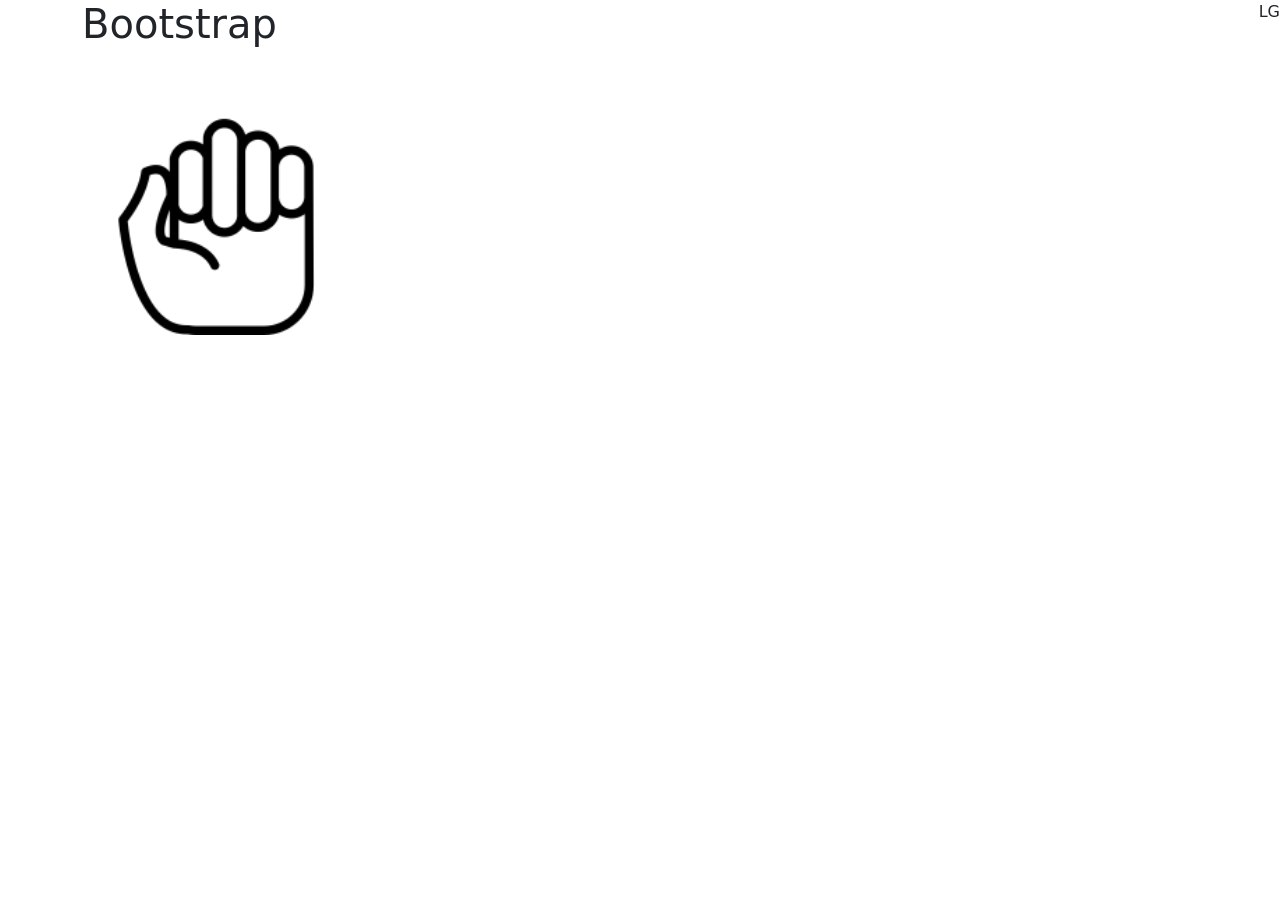
<file: Bootstrap-CSS/index.html>
<!DOCTYPE html>
<html lang="en">
<head>
    <meta charset="UTF-8">
    <meta name="viewport" content="width=device-width, initial-scale=1.0">
    <title>SMK Revit - Bootstrap</title>
    <link rel="stylesheet" href="style.css">
    <link rel="stylesheet" href="bootstrap/css/bootstrap.min.css">
    <script src="bootstrap/js/bootstrap.bundle.min.js" async defer></script>
</head>
<body>
    <div class="container">
      <div class="row">
        <div class="col">
          <h1>Bootstrap</h1>
        </div>
      </div>
      <div class="row">
        <div class="col">
          <img src="images/rock.png" class="w-25" alt="">
        </div>
      </div>
    </div>
</body>
</html>
</file>
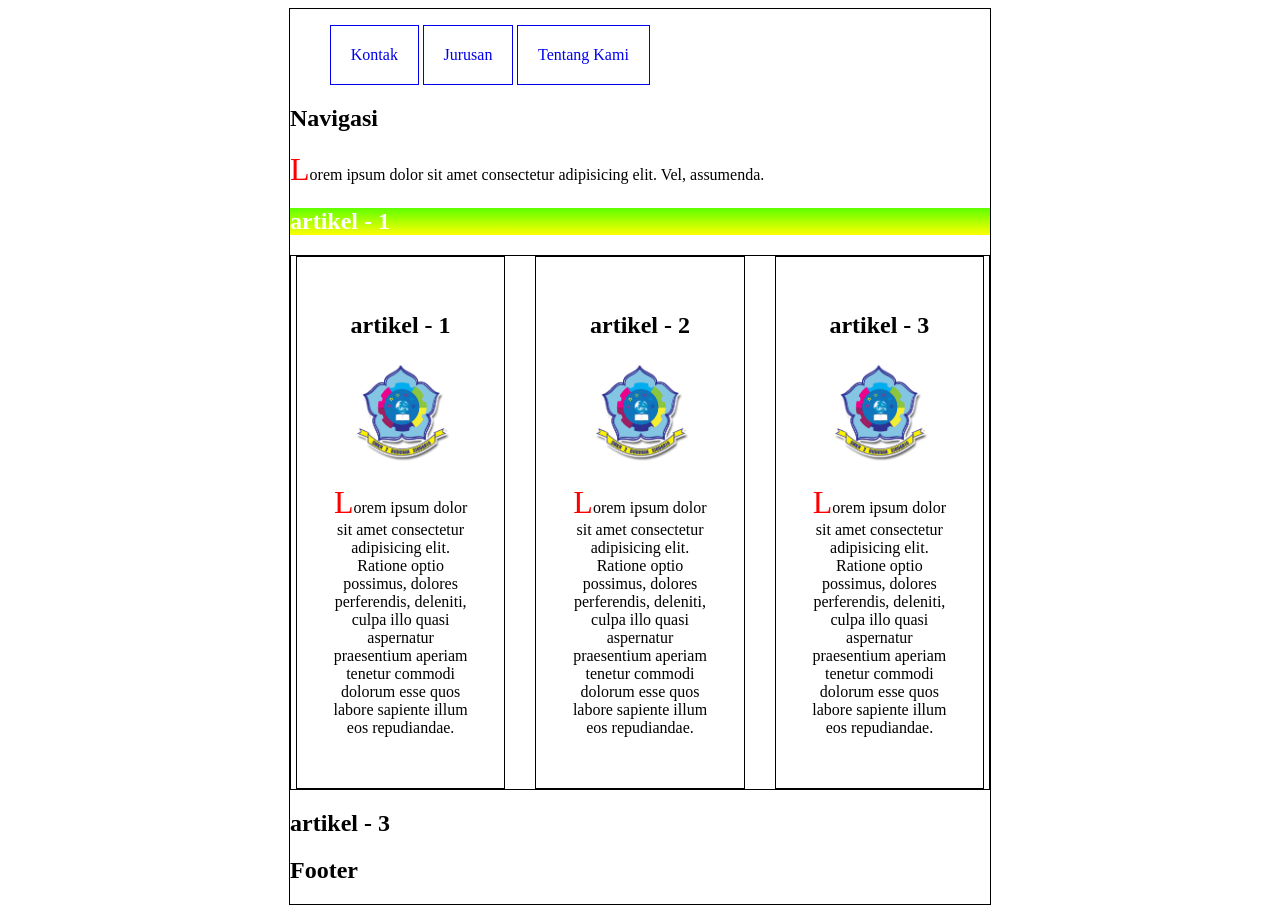
<file: HTML-CSS/index.html>
<!DOCTYPE html>
<html lang="en">
<head>
  <meta charset="UTF-8">
  <meta name="viewport" content="width=device-width, initial-scale=1.0">
  <title>Web Sekolah</title>
  <link rel="stylesheet" href="style.css">
</head>
<body>
  <div class="wadah border tempat">
    <nav>
      <ul>
        <a href="#satu"><li class="display border">Kontak</li></a>
        <a href="#dua"><li class="display border">Jurusan</li></a>
        <a href="#tiga"><li class="display border">Tentang Kami</li></a>
      </ul>
      <h2>Navigasi</h2>
      <p>Lorem ipsum dolor sit amet consectetur adipisicing elit. Vel, assumenda.</p>
    </nav>
    <section>
      <article class="warna">
        <h2>artikel - 1</h2>
      </article>
      <article class="border horizontal respon">

        <div class="card border rata lebar" id="satu">
          <h2>artikel - 1</h2>
          <img src="img/Logo_Smenda.png" alt="Logo_Smenda">
          <p>Lorem ipsum dolor sit amet consectetur adipisicing elit. Ratione optio possimus, dolores perferendis, deleniti, culpa illo quasi aspernatur praesentium aperiam tenetur commodi dolorum esse quos labore sapiente illum eos repudiandae.</p>
        </div>

        <div class="card border rata lebar" id="dua">
          <h2>artikel - 2</h2>
          <img src="img/Logo_Smenda.png" alt="Logo_Smenda">
          <p>Lorem ipsum dolor sit amet consectetur adipisicing elit. Ratione optio possimus, dolores perferendis, deleniti, culpa illo quasi aspernatur praesentium aperiam tenetur commodi dolorum esse quos labore sapiente illum eos repudiandae.</p>
        </div>

        <div class="card border rata lebar" id="tiga">
          <h2>artikel - 3</h2>
          <img src="img/Logo_Smenda.png" alt="Logo_Smenda">
          <p>Lorem ipsum dolor sit amet consectetur adipisicing elit. Ratione optio possimus, dolores perferendis, deleniti, culpa illo quasi aspernatur praesentium aperiam tenetur commodi dolorum esse quos labore sapiente illum eos repudiandae.</p>
        </div>
      </article>
      <article>
        <h2>artikel - 3</h2>
      </article>
    </section>
    <footer>
      <h2>Footer</h2>
    </footer>
  </div>
</body>
</html>
</file>
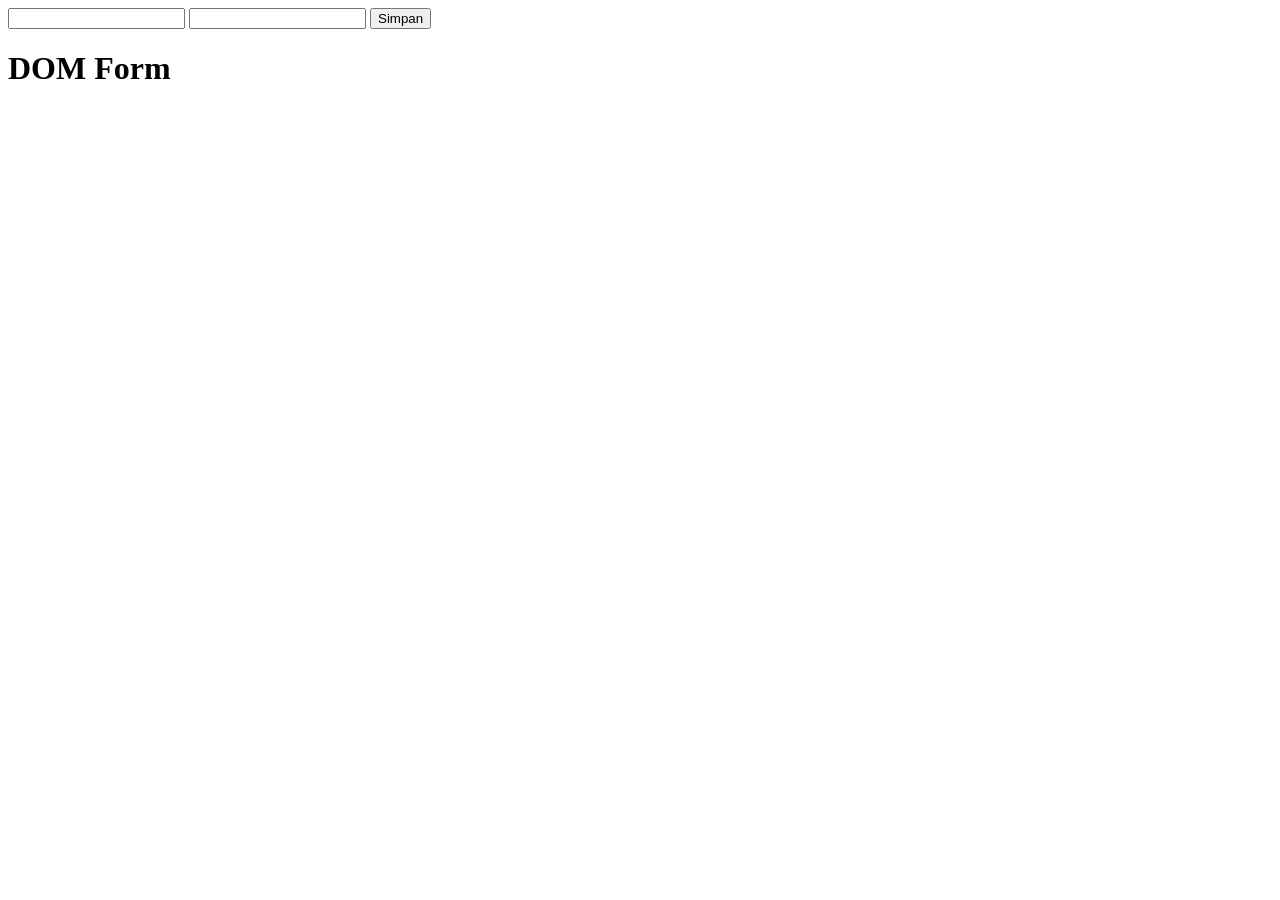
<file: Javascript/index.html>
<!DOCTYPE html>
<html lang="en">
<head>
    <meta charset="UTF-8">
    <meta name="viewport" content="width=device-width, initial-scale=1.0">
    <title>Javascript</title>

    <script src="javascript.js" async defer></script>
    <style>
        img {
            width: 400px;
            visibility: hidden;
            Position: absolute;
        }
    </style>
</head>
<body>
    <input type="text" id="nama">
    <input type="text" id="hasil">

    <button id="btn">Simpan</button>

    <div class="container">
        <h1>DOM Form</h1>
        <p id="para"></p>
    </div>

    <div>
        <img src="images/batu.png" alt="">
        <img src="images/gunting.png" alt="">
        <img src="images/kertas.png" alt="">
    </div>
</body>
</html>
</file>
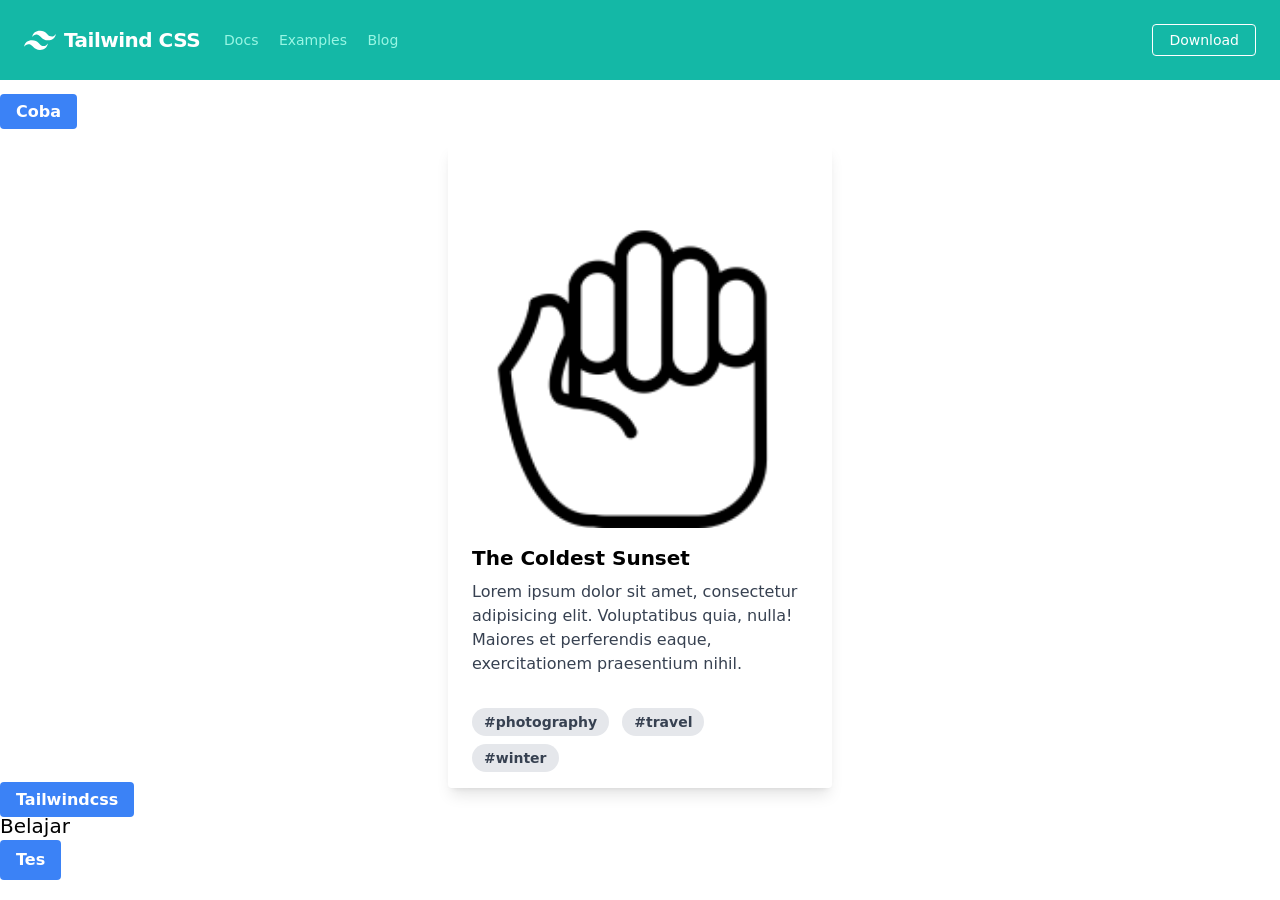
<file: Tailwind-CSS/src/index.html>
<!DOCTYPE html>
<html lang="en">
<head>
    <meta charset="UTF-8">
    <meta name="viewport" content="width=device-width, initial-scale=1.0">
    <title>TailwindCSS</title>
    <link rel="stylesheet" href="../dist/output.css">
</head>
<body>

    <!-- npx tailwindcss -i ./src/input.css -o ./dist/output.css --watch -->

    <div>
        <nav class="flex items-center justify-between flex-wrap bg-teal-500 p-6">
            <div class="flex items-center flex-shrink-0 text-white mr-6">
              <svg class="fill-current h-8 w-8 mr-2" width="54" height="54" viewBox="0 0 54 54" xmlns="http://www.w3.org/2000/svg"><path d="M13.5 22.1c1.8-7.2 6.3-10.8 13.5-10.8 10.8 0 12.15 8.1 17.55 9.45 3.6.9 6.75-.45 9.45-4.05-1.8 7.2-6.3 10.8-13.5 10.8-10.8 0-12.15-8.1-17.55-9.45-3.6-.9-6.75.45-9.45 4.05zM0 38.3c1.8-7.2 6.3-10.8 13.5-10.8 10.8 0 12.15 8.1 17.55 9.45 3.6.9 6.75-.45 9.45-4.05-1.8 7.2-6.3 10.8-13.5 10.8-10.8 0-12.15-8.1-17.55-9.45-3.6-.9-6.75.45-9.45 4.05z"/></svg>
              <span class="font-semibold text-xl tracking-tight">Tailwind CSS</span>
            </div>
            <div class="block lg:hidden">
              <button class="flex items-center px-3 py-2 border rounded text-teal-200 border-teal-400 hover:text-white hover:border-white">
                <svg class="fill-current h-3 w-3" viewBox="0 0 20 20" xmlns="http://www.w3.org/2000/svg"><title>Menu</title><path d="M0 3h20v2H0V3zm0 6h20v2H0V9zm0 6h20v2H0v-2z"/></svg>
              </button>
            </div>
            <div class="w-full block flex-grow lg:flex lg:items-center lg:w-auto">
              <div class="text-sm lg:flex-grow">
                <a href="#responsive-header" class="block mt-4 lg:inline-block lg:mt-0 text-teal-200 hover:text-white mr-4">
                  Docs
                </a>
                <a href="#responsive-header" class="block mt-4 lg:inline-block lg:mt-0 text-teal-200 hover:text-white mr-4">
                  Examples
                </a>
                <a href="#responsive-header" class="block mt-4 lg:inline-block lg:mt-0 text-teal-200 hover:text-white">
                  Blog
                </a>
              </div>
              <div>
                <a href="#" class="inline-block text-sm px-4 py-2 leading-none border rounded text-white border-white hover:border-transparent hover:text-teal-500 hover:bg-white mt-4 lg:mt-0">Download</a>
              </div>
            </div>
        </nav>
    </div>

    <div class="mt-5">
      <a href="" class="btn-blue">Coba</a>
    </div>
        
    <div class="mt-5 flex justify-center">
        <div class="max-w-sm rounded overflow-hidden shadow-lg">
          <img class="w-full" src="images/rock.png" alt="Sunset in the mountains">
          <div class="px-6 py-4">
            <div class="font-bold text-xl mb-2">The Coldest Sunset</div>
            <p class="text-gray-700 text-base">
              Lorem ipsum dolor sit amet, consectetur adipisicing elit. Voluptatibus quia, nulla! Maiores et perferendis eaque, exercitationem praesentium nihil.
            </p>
          </div>
          <div class="px-6 pt-4 pb-2">
            <span class="inline-block bg-gray-200 rounded-full px-3 py-1 text-sm font-semibold text-gray-700 mr-2 mb-2">#photography</span>
            <span class="inline-block bg-gray-200 rounded-full px-3 py-1 text-sm font-semibold text-gray-700 mr-2 mb-2">#travel</span>
            <span class="inline-block bg-gray-200 rounded-full px-3 py-1 text-sm font-semibold text-gray-700 mr-2 mb-2">#winter</span>
          </div>
        </div>
    </div>

    <div>
      <h class="btn-blue">Tailwindcss</h>
      <h2>Belajar</h2>
    </div>
    <button class="btn-blue">Tes</button>

</body>
</html>
</file>
<file: Bootstrap-CSS/style.css>
.lebar {
    width: 30%;
}

.kotak {
    background-color: red;
    height: 10vh;
    color: white;
}

.carousel-item img {
    height: 50vh;
    object-fit: cover;
    object-position: center;
    overflow: hidden;
}

body::after {
    content: "XS";
    position: fixed;
    right: 0;
    top: 0;
}

@media (min-width: 576px) {
    body::after {
        content: "SM";
    }
}

@media (min-width: 768px) {
    body::after {
        content: "MD";
    }
}

@media (min-width: 992px) {
    body::after {
        content: "LG";
    }
}

@media (min-width: 1200) {
    body::after {
        content: "XL";
    }
}

@media (min-width: 1400px) {
    body::after {
        content: "XXL";
    }
}
</file>
<file: HTML-CSS/style.css>
.border {
    border: 1px solid;
}

.wadah {
    width: 700px;
    margin: auto;
}

h2:hover {
    background-color: red;
}

.card:target {
    background-color: yellow;
}

p::first-letter {
    color: #FF0000;
    font-size: xx-large;
}

.display {
    display: inline-block;
    padding: 3%;
}

.display:hover {
    animation-name: animasi;
    animation-duration: 5s;
}

@keyframes animasi {
    0%   {background-color: red;}
    25%  {background-color: yellow;}
    50%  {background-color: blue;}
    100% {background-color: green;}
}

.warna {
    background-image: linear-gradient(to bottom, rgb(94, 255, 0), yellow);
    color: white;
}

img {
    width: 100px;
}

.card {
    width: 30%;
    padding: 5%;
    box-sizing: border-box;
}

.horizontal {
    display: flex;
    justify-content: center;
    gap: 30px;
}

.rata {
    text-align: center;
}

@media only screen and (max-width: 500px) {
    *{
        margin: 0px;
        padding: 0px;
    }
    .tempat {
        width: 80%;
    }

    .lebar {
        width: 100%;
    }

    .respon {
        display: flex;
        flex-direction: column;
    }
}
</file>
<file: Tailwind-CSS/dist/output.css>
/*
! tailwindcss v3.3.3 | MIT License | https://tailwindcss.com
*/

/*
1. Prevent padding and border from affecting element width. (https://github.com/mozdevs/cssremedy/issues/4)
2. Allow adding a border to an element by just adding a border-width. (https://github.com/tailwindcss/tailwindcss/pull/116)
*/

*,
::before,
::after {
  box-sizing: border-box;
  /* 1 */
  border-width: 0;
  /* 2 */
  border-style: solid;
  /* 2 */
  border-color: #e5e7eb;
  /* 2 */
}

::before,
::after {
  --tw-content: '';
}

/*
1. Use a consistent sensible line-height in all browsers.
2. Prevent adjustments of font size after orientation changes in iOS.
3. Use a more readable tab size.
4. Use the user's configured `sans` font-family by default.
5. Use the user's configured `sans` font-feature-settings by default.
6. Use the user's configured `sans` font-variation-settings by default.
*/

html {
  line-height: 1.5;
  /* 1 */
  -webkit-text-size-adjust: 100%;
  /* 2 */
  -moz-tab-size: 4;
  /* 3 */
  -o-tab-size: 4;
     tab-size: 4;
  /* 3 */
  font-family: ui-sans-serif, system-ui, -apple-system, BlinkMacSystemFont, "Segoe UI", Roboto, "Helvetica Neue", Arial, "Noto Sans", sans-serif, "Apple Color Emoji", "Segoe UI Emoji", "Segoe UI Symbol", "Noto Color Emoji";
  /* 4 */
  font-feature-settings: normal;
  /* 5 */
  font-variation-settings: normal;
  /* 6 */
}

/*
1. Remove the margin in all browsers.
2. Inherit line-height from `html` so users can set them as a class directly on the `html` element.
*/

body {
  margin: 0;
  /* 1 */
  line-height: inherit;
  /* 2 */
}

/*
1. Add the correct height in Firefox.
2. Correct the inheritance of border color in Firefox. (https://bugzilla.mozilla.org/show_bug.cgi?id=190655)
3. Ensure horizontal rules are visible by default.
*/

hr {
  height: 0;
  /* 1 */
  color: inherit;
  /* 2 */
  border-top-width: 1px;
  /* 3 */
}

/*
Add the correct text decoration in Chrome, Edge, and Safari.
*/

abbr:where([title]) {
  -webkit-text-decoration: underline dotted;
          text-decoration: underline dotted;
}

/*
Remove the default font size and weight for headings.
*/

h1,
h2,
h3,
h4,
h5,
h6 {
  font-size: inherit;
  font-weight: inherit;
}

/*
Reset links to optimize for opt-in styling instead of opt-out.
*/

a {
  color: inherit;
  text-decoration: inherit;
}

/*
Add the correct font weight in Edge and Safari.
*/

b,
strong {
  font-weight: bolder;
}

/*
1. Use the user's configured `mono` font family by default.
2. Correct the odd `em` font sizing in all browsers.
*/

code,
kbd,
samp,
pre {
  font-family: ui-monospace, SFMono-Regular, Menlo, Monaco, Consolas, "Liberation Mono", "Courier New", monospace;
  /* 1 */
  font-size: 1em;
  /* 2 */
}

/*
Add the correct font size in all browsers.
*/

small {
  font-size: 80%;
}

/*
Prevent `sub` and `sup` elements from affecting the line height in all browsers.
*/

sub,
sup {
  font-size: 75%;
  line-height: 0;
  position: relative;
  vertical-align: baseline;
}

sub {
  bottom: -0.25em;
}

sup {
  top: -0.5em;
}

/*
1. Remove text indentation from table contents in Chrome and Safari. (https://bugs.chromium.org/p/chromium/issues/detail?id=999088, https://bugs.webkit.org/show_bug.cgi?id=201297)
2. Correct table border color inheritance in all Chrome and Safari. (https://bugs.chromium.org/p/chromium/issues/detail?id=935729, https://bugs.webkit.org/show_bug.cgi?id=195016)
3. Remove gaps between table borders by default.
*/

table {
  text-indent: 0;
  /* 1 */
  border-color: inherit;
  /* 2 */
  border-collapse: collapse;
  /* 3 */
}

/*
1. Change the font styles in all browsers.
2. Remove the margin in Firefox and Safari.
3. Remove default padding in all browsers.
*/

button,
input,
optgroup,
select,
textarea {
  font-family: inherit;
  /* 1 */
  font-feature-settings: inherit;
  /* 1 */
  font-variation-settings: inherit;
  /* 1 */
  font-size: 100%;
  /* 1 */
  font-weight: inherit;
  /* 1 */
  line-height: inherit;
  /* 1 */
  color: inherit;
  /* 1 */
  margin: 0;
  /* 2 */
  padding: 0;
  /* 3 */
}

/*
Remove the inheritance of text transform in Edge and Firefox.
*/

button,
select {
  text-transform: none;
}

/*
1. Correct the inability to style clickable types in iOS and Safari.
2. Remove default button styles.
*/

button,
[type='button'],
[type='reset'],
[type='submit'] {
  -webkit-appearance: button;
  /* 1 */
  background-color: transparent;
  /* 2 */
  background-image: none;
  /* 2 */
}

/*
Use the modern Firefox focus style for all focusable elements.
*/

:-moz-focusring {
  outline: auto;
}

/*
Remove the additional `:invalid` styles in Firefox. (https://github.com/mozilla/gecko-dev/blob/2f9eacd9d3d995c937b4251a5557d95d494c9be1/layout/style/res/forms.css#L728-L737)
*/

:-moz-ui-invalid {
  box-shadow: none;
}

/*
Add the correct vertical alignment in Chrome and Firefox.
*/

progress {
  vertical-align: baseline;
}

/*
Correct the cursor style of increment and decrement buttons in Safari.
*/

::-webkit-inner-spin-button,
::-webkit-outer-spin-button {
  height: auto;
}

/*
1. Correct the odd appearance in Chrome and Safari.
2. Correct the outline style in Safari.
*/

[type='search'] {
  -webkit-appearance: textfield;
  /* 1 */
  outline-offset: -2px;
  /* 2 */
}

/*
Remove the inner padding in Chrome and Safari on macOS.
*/

::-webkit-search-decoration {
  -webkit-appearance: none;
}

/*
1. Correct the inability to style clickable types in iOS and Safari.
2. Change font properties to `inherit` in Safari.
*/

::-webkit-file-upload-button {
  -webkit-appearance: button;
  /* 1 */
  font: inherit;
  /* 2 */
}

/*
Add the correct display in Chrome and Safari.
*/

summary {
  display: list-item;
}

/*
Removes the default spacing and border for appropriate elements.
*/

blockquote,
dl,
dd,
h1,
h2,
h3,
h4,
h5,
h6,
hr,
figure,
p,
pre {
  margin: 0;
}

fieldset {
  margin: 0;
  padding: 0;
}

legend {
  padding: 0;
}

ol,
ul,
menu {
  list-style: none;
  margin: 0;
  padding: 0;
}

/*
Reset default styling for dialogs.
*/

dialog {
  padding: 0;
}

/*
Prevent resizing textareas horizontally by default.
*/

textarea {
  resize: vertical;
}

/*
1. Reset the default placeholder opacity in Firefox. (https://github.com/tailwindlabs/tailwindcss/issues/3300)
2. Set the default placeholder color to the user's configured gray 400 color.
*/

input::-moz-placeholder, textarea::-moz-placeholder {
  opacity: 1;
  /* 1 */
  color: #9ca3af;
  /* 2 */
}

input::placeholder,
textarea::placeholder {
  opacity: 1;
  /* 1 */
  color: #9ca3af;
  /* 2 */
}

/*
Set the default cursor for buttons.
*/

button,
[role="button"] {
  cursor: pointer;
}

/*
Make sure disabled buttons don't get the pointer cursor.
*/

:disabled {
  cursor: default;
}

/*
1. Make replaced elements `display: block` by default. (https://github.com/mozdevs/cssremedy/issues/14)
2. Add `vertical-align: middle` to align replaced elements more sensibly by default. (https://github.com/jensimmons/cssremedy/issues/14#issuecomment-634934210)
   This can trigger a poorly considered lint error in some tools but is included by design.
*/

img,
svg,
video,
canvas,
audio,
iframe,
embed,
object {
  display: block;
  /* 1 */
  vertical-align: middle;
  /* 2 */
}

/*
Constrain images and videos to the parent width and preserve their intrinsic aspect ratio. (https://github.com/mozdevs/cssremedy/issues/14)
*/

img,
video {
  max-width: 100%;
  height: auto;
}

/* Make elements with the HTML hidden attribute stay hidden by default */

[hidden] {
  display: none;
}

h1 {
  font-size: 1.875rem;
  line-height: 2.25rem;
}

h2 {
  font-size: 1.25rem;
  line-height: 1.75rem;
}

*, ::before, ::after {
  --tw-border-spacing-x: 0;
  --tw-border-spacing-y: 0;
  --tw-translate-x: 0;
  --tw-translate-y: 0;
  --tw-rotate: 0;
  --tw-skew-x: 0;
  --tw-skew-y: 0;
  --tw-scale-x: 1;
  --tw-scale-y: 1;
  --tw-pan-x:  ;
  --tw-pan-y:  ;
  --tw-pinch-zoom:  ;
  --tw-scroll-snap-strictness: proximity;
  --tw-gradient-from-position:  ;
  --tw-gradient-via-position:  ;
  --tw-gradient-to-position:  ;
  --tw-ordinal:  ;
  --tw-slashed-zero:  ;
  --tw-numeric-figure:  ;
  --tw-numeric-spacing:  ;
  --tw-numeric-fraction:  ;
  --tw-ring-inset:  ;
  --tw-ring-offset-width: 0px;
  --tw-ring-offset-color: #fff;
  --tw-ring-color: rgb(59 130 246 / 0.5);
  --tw-ring-offset-shadow: 0 0 #0000;
  --tw-ring-shadow: 0 0 #0000;
  --tw-shadow: 0 0 #0000;
  --tw-shadow-colored: 0 0 #0000;
  --tw-blur:  ;
  --tw-brightness:  ;
  --tw-contrast:  ;
  --tw-grayscale:  ;
  --tw-hue-rotate:  ;
  --tw-invert:  ;
  --tw-saturate:  ;
  --tw-sepia:  ;
  --tw-drop-shadow:  ;
  --tw-backdrop-blur:  ;
  --tw-backdrop-brightness:  ;
  --tw-backdrop-contrast:  ;
  --tw-backdrop-grayscale:  ;
  --tw-backdrop-hue-rotate:  ;
  --tw-backdrop-invert:  ;
  --tw-backdrop-opacity:  ;
  --tw-backdrop-saturate:  ;
  --tw-backdrop-sepia:  ;
}

::backdrop {
  --tw-border-spacing-x: 0;
  --tw-border-spacing-y: 0;
  --tw-translate-x: 0;
  --tw-translate-y: 0;
  --tw-rotate: 0;
  --tw-skew-x: 0;
  --tw-skew-y: 0;
  --tw-scale-x: 1;
  --tw-scale-y: 1;
  --tw-pan-x:  ;
  --tw-pan-y:  ;
  --tw-pinch-zoom:  ;
  --tw-scroll-snap-strictness: proximity;
  --tw-gradient-from-position:  ;
  --tw-gradient-via-position:  ;
  --tw-gradient-to-position:  ;
  --tw-ordinal:  ;
  --tw-slashed-zero:  ;
  --tw-numeric-figure:  ;
  --tw-numeric-spacing:  ;
  --tw-numeric-fraction:  ;
  --tw-ring-inset:  ;
  --tw-ring-offset-width: 0px;
  --tw-ring-offset-color: #fff;
  --tw-ring-color: rgb(59 130 246 / 0.5);
  --tw-ring-offset-shadow: 0 0 #0000;
  --tw-ring-shadow: 0 0 #0000;
  --tw-shadow: 0 0 #0000;
  --tw-shadow-colored: 0 0 #0000;
  --tw-blur:  ;
  --tw-brightness:  ;
  --tw-contrast:  ;
  --tw-grayscale:  ;
  --tw-hue-rotate:  ;
  --tw-invert:  ;
  --tw-saturate:  ;
  --tw-sepia:  ;
  --tw-drop-shadow:  ;
  --tw-backdrop-blur:  ;
  --tw-backdrop-brightness:  ;
  --tw-backdrop-contrast:  ;
  --tw-backdrop-grayscale:  ;
  --tw-backdrop-hue-rotate:  ;
  --tw-backdrop-invert:  ;
  --tw-backdrop-opacity:  ;
  --tw-backdrop-saturate:  ;
  --tw-backdrop-sepia:  ;
}

.btn-blue {
  border-radius: 0.25rem;
  --tw-bg-opacity: 1;
  background-color: rgb(59 130 246 / var(--tw-bg-opacity));
  padding-top: 0.5rem;
  padding-bottom: 0.5rem;
  padding-left: 1rem;
  padding-right: 1rem;
  font-weight: 700;
  --tw-text-opacity: 1;
  color: rgb(255 255 255 / var(--tw-text-opacity));
}

.btn-blue:hover {
  --tw-bg-opacity: 1;
  background-color: rgb(29 78 216 / var(--tw-bg-opacity));
}

.mb-2 {
  margin-bottom: 0.5rem;
}

.mr-2 {
  margin-right: 0.5rem;
}

.mr-4 {
  margin-right: 1rem;
}

.mr-6 {
  margin-right: 1.5rem;
}

.mt-4 {
  margin-top: 1rem;
}

.mt-5 {
  margin-top: 1.25rem;
}

.block {
  display: block;
}

.inline-block {
  display: inline-block;
}

.flex {
  display: flex;
}

.h-3 {
  height: 0.75rem;
}

.h-8 {
  height: 2rem;
}

.w-3 {
  width: 0.75rem;
}

.w-8 {
  width: 2rem;
}

.w-full {
  width: 100%;
}

.max-w-sm {
  max-width: 24rem;
}

.flex-shrink-0 {
  flex-shrink: 0;
}

.flex-grow {
  flex-grow: 1;
}

.flex-wrap {
  flex-wrap: wrap;
}

.items-center {
  align-items: center;
}

.justify-center {
  justify-content: center;
}

.justify-between {
  justify-content: space-between;
}

.overflow-hidden {
  overflow: hidden;
}

.rounded {
  border-radius: 0.25rem;
}

.rounded-full {
  border-radius: 9999px;
}

.border {
  border-width: 1px;
}

.border-teal-400 {
  --tw-border-opacity: 1;
  border-color: rgb(45 212 191 / var(--tw-border-opacity));
}

.border-white {
  --tw-border-opacity: 1;
  border-color: rgb(255 255 255 / var(--tw-border-opacity));
}

.bg-gray-200 {
  --tw-bg-opacity: 1;
  background-color: rgb(229 231 235 / var(--tw-bg-opacity));
}

.bg-teal-500 {
  --tw-bg-opacity: 1;
  background-color: rgb(20 184 166 / var(--tw-bg-opacity));
}

.fill-current {
  fill: currentColor;
}

.p-6 {
  padding: 1.5rem;
}

.px-3 {
  padding-left: 0.75rem;
  padding-right: 0.75rem;
}

.px-4 {
  padding-left: 1rem;
  padding-right: 1rem;
}

.px-6 {
  padding-left: 1.5rem;
  padding-right: 1.5rem;
}

.py-1 {
  padding-top: 0.25rem;
  padding-bottom: 0.25rem;
}

.py-2 {
  padding-top: 0.5rem;
  padding-bottom: 0.5rem;
}

.py-4 {
  padding-top: 1rem;
  padding-bottom: 1rem;
}

.pb-2 {
  padding-bottom: 0.5rem;
}

.pt-4 {
  padding-top: 1rem;
}

.text-base {
  font-size: 1rem;
  line-height: 1.5rem;
}

.text-sm {
  font-size: 0.875rem;
  line-height: 1.25rem;
}

.text-xl {
  font-size: 1.25rem;
  line-height: 1.75rem;
}

.font-bold {
  font-weight: 700;
}

.font-semibold {
  font-weight: 600;
}

.leading-none {
  line-height: 1;
}

.tracking-tight {
  letter-spacing: -0.025em;
}

.text-gray-700 {
  --tw-text-opacity: 1;
  color: rgb(55 65 81 / var(--tw-text-opacity));
}

.text-teal-200 {
  --tw-text-opacity: 1;
  color: rgb(153 246 228 / var(--tw-text-opacity));
}

.text-white {
  --tw-text-opacity: 1;
  color: rgb(255 255 255 / var(--tw-text-opacity));
}

.shadow-lg {
  --tw-shadow: 0 10px 15px -3px rgb(0 0 0 / 0.1), 0 4px 6px -4px rgb(0 0 0 / 0.1);
  --tw-shadow-colored: 0 10px 15px -3px var(--tw-shadow-color), 0 4px 6px -4px var(--tw-shadow-color);
  box-shadow: var(--tw-ring-offset-shadow, 0 0 #0000), var(--tw-ring-shadow, 0 0 #0000), var(--tw-shadow);
}

.hover\:border-transparent:hover {
  border-color: transparent;
}

.hover\:border-white:hover {
  --tw-border-opacity: 1;
  border-color: rgb(255 255 255 / var(--tw-border-opacity));
}

.hover\:bg-white:hover {
  --tw-bg-opacity: 1;
  background-color: rgb(255 255 255 / var(--tw-bg-opacity));
}

.hover\:text-teal-500:hover {
  --tw-text-opacity: 1;
  color: rgb(20 184 166 / var(--tw-text-opacity));
}

.hover\:text-white:hover {
  --tw-text-opacity: 1;
  color: rgb(255 255 255 / var(--tw-text-opacity));
}

@media (min-width: 1024px) {
  .lg\:mt-0 {
    margin-top: 0px;
  }

  .lg\:inline-block {
    display: inline-block;
  }

  .lg\:flex {
    display: flex;
  }

  .lg\:hidden {
    display: none;
  }

  .lg\:w-auto {
    width: auto;
  }

  .lg\:flex-grow {
    flex-grow: 1;
  }

  .lg\:items-center {
    align-items: center;
  }
}
</file>
